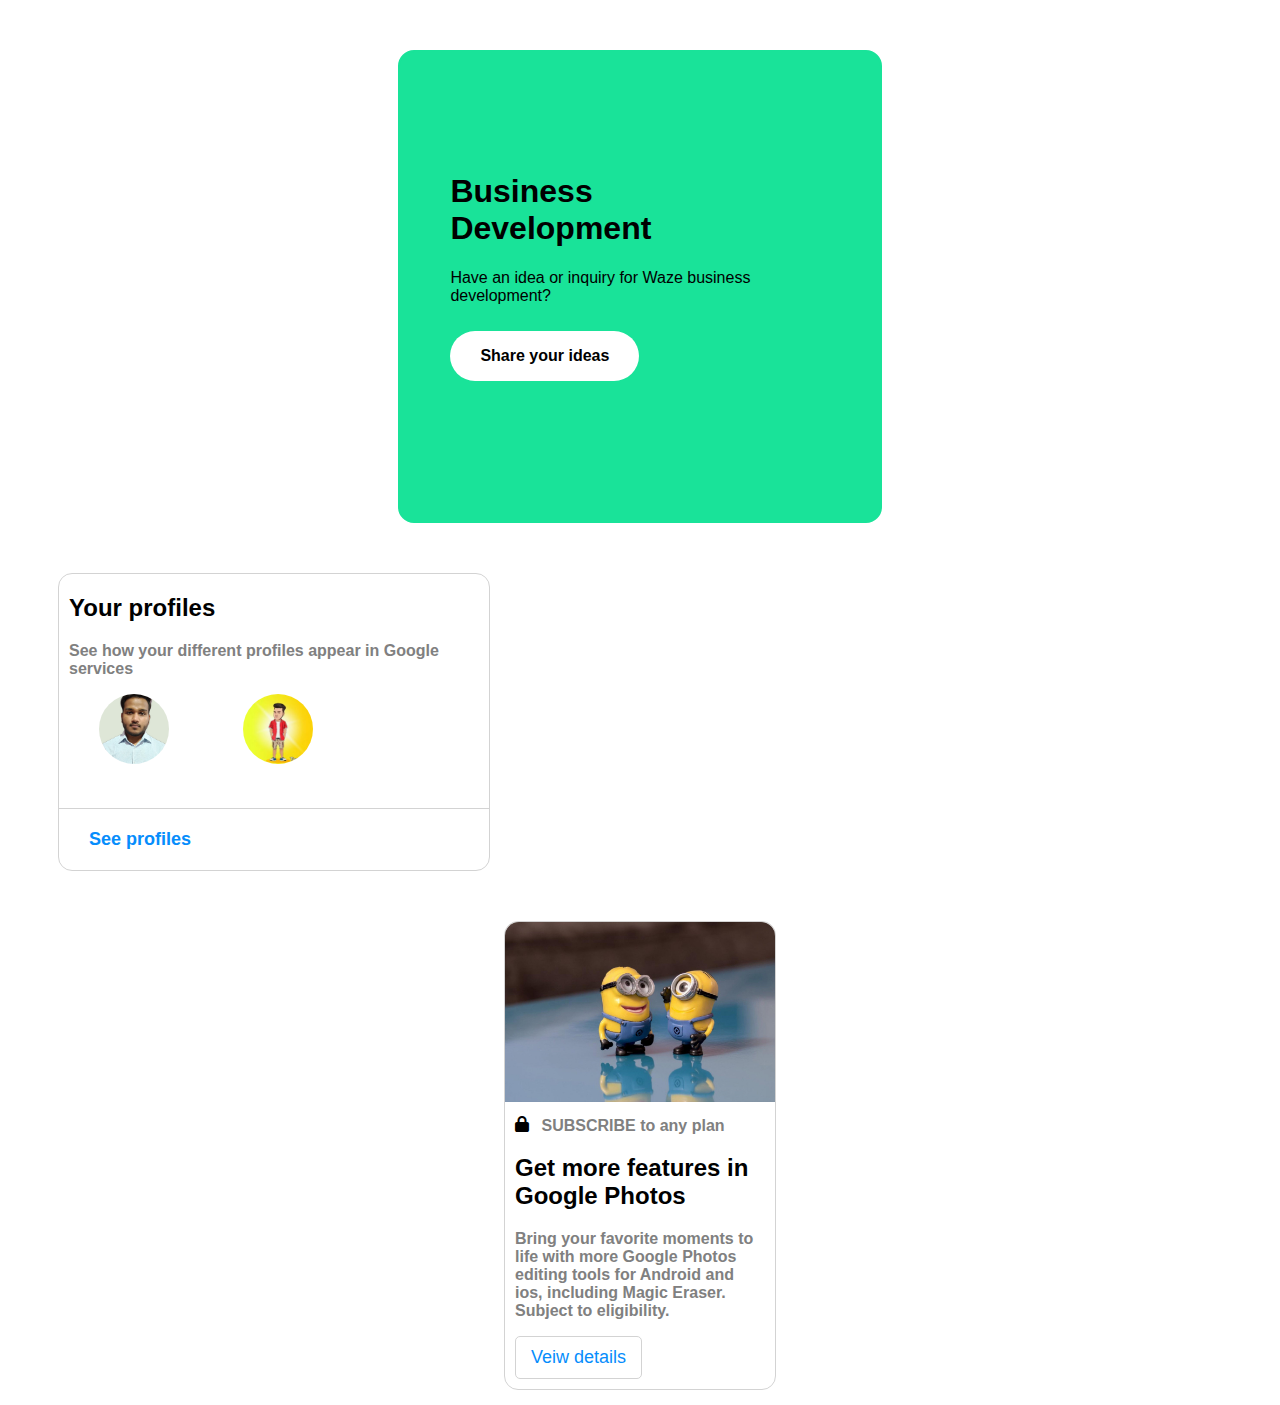
<file: CodeKaro_Assignments/Day 1 Assignment/index.html>
<!DOCTYPE html>
<html lang="en">
<head>
    <meta charset="UTF-8">
    <meta name="viewport" content="width=device-width, initial-scale=1.0">
    <title>CSS-BOX</title>
    <link rel="stylesheet" href="style.css">
    <link rel="stylesheet" href="https://cdnjs.cloudflare.com/ajax/libs/font-awesome/6.6.0/css/all.min.css" />
</head>
<body>
    
    <div class = "just">
        <h1 class = "jus">Business</h1 >
        <h1  class = "justh">Development</h1 >

        <p>Have an idea or inquiry for Waze business development?</p>

        <button class="btn"><b>Share your ideas<b></button>

    </div>


  <div class="bor">
    <h2 class = "hen">Your profiles</h2>
    <p class="pp">See how your different profiles appear in Google </p>
    <p class="para">services</p>
    <img class = "box-img" src="MY.jpeg" alt="tg">
    <img class = "box-imgi" src="picy.jpg" alt="tar">
    <div class="footer">
        <div class="card-body">
            See profiles
        </div>
    </div>
  </div>

  <div class="card">
    <img class="card-img" src="jojo.jpeg" alt="">
    <div class="cardbody">
        <i class="fa-solid fa-lock"> </i>
        <p class="inline-text">SUBSCRIBE to any plan</p>
        <h2>Get more features in Google Photos</h2>
        <p class="pop">Bring your favorite moments to life with more Google Photos editing tools for Android and ios, including Magic Eraser. Subject to eligibility.</p>
      
        <button class = "btt">Veiw details </button>

    </div>
  <!--  <div class="foot">
        <div class="cardbody">
            Click on this link
        </div>
    </div> -->
</div>
 

</body>
</html>
</file>
<file: CodeKaro_Assignments/Day 1 Assignment/style.css>
.just{
    width: 30%;
    height: 50%;
    border: 2px solid;
    border-color:rgb(25, 227, 153);
    padding: 100px 50px;
    margin: 50px auto;
    border-radius: 16px;
   background-color: rgb(25, 227, 153);
   font-family: sans-serif;
}
.jus{
  
    margin-bottom: 0px;
}
.justh{
    margin-top: 0px;
}
.btn{
   
    margin-top: 10px;
    margin-bottom: 40px;
    

    background-color: white;
    border: none;
    padding: 16px 30px;
    font-size: 16px;
    border-radius: 60px;
    
}


.bor{
    border: 1px solid lightgray;
    width: 430px;
    
    margin: 50px;
    border-radius: 14px;
    font-family: sans-serif;
}
.hen{
    padding: 0px 10px;
}
.pp{
    color:gray ;
    margin-bottom: 0%;
    padding: 0px 10px;
}
.para{
    color:gray ;
    margin-top: 0%;
    padding: 0px 10px;
}
.box-img{
    width: 100%;
    border-radius: 50%;
    height: 70px;
    width: 70px;
    object-fit: cover;
    margin-right: 70px;
    margin-left: 40px;
    margin-bottom: 40px;
}
.box-imgi{
    width: 100%;
    border-radius: 50%;
    height: 70px;
    width: 70px;
    margin-bottom: 40px;
    object-fit: cover;
}
.card-body{
    color:rgb(6, 141, 252) ;
    margin: 20px;
    padding: 0px 10px;
    font-size: large;

}


.footer{
    border-top: 1px solid lightgray;
}


.card{
    width: 270px;
    margin:15px auto;
    font-family: sans-serif;
    border: 1px solid lightgray;
    border-radius: 14px;
}
.card-img{
    width: 100%;
    border-top-left-radius: 14px;
    border-top-right-radius: 14px;
}
.cardbody{
    padding:  10px;
}
.foot{
    border-top: 1px solid lightgray;
}
.pop{
    color: gray;
}

.inline-text {
    display: inline-block; /* Ensures the paragraph stays on the same line as the icon */
    margin-left: 8px; /* Optional: Adds some space between the icon and text */
    vertical-align: middle; /* Aligns the text vertically with the icon */
    color: gray;
    margin-bottom: 0%;
    margin-top: 0%;
}
.btt{
    background-color: white;
    color: rgb(6, 141, 252);
    border:1px solid lightgray;
    padding: 10px 15px ;
    font-size: large;
    border-radius: 5px;
}
</file>
